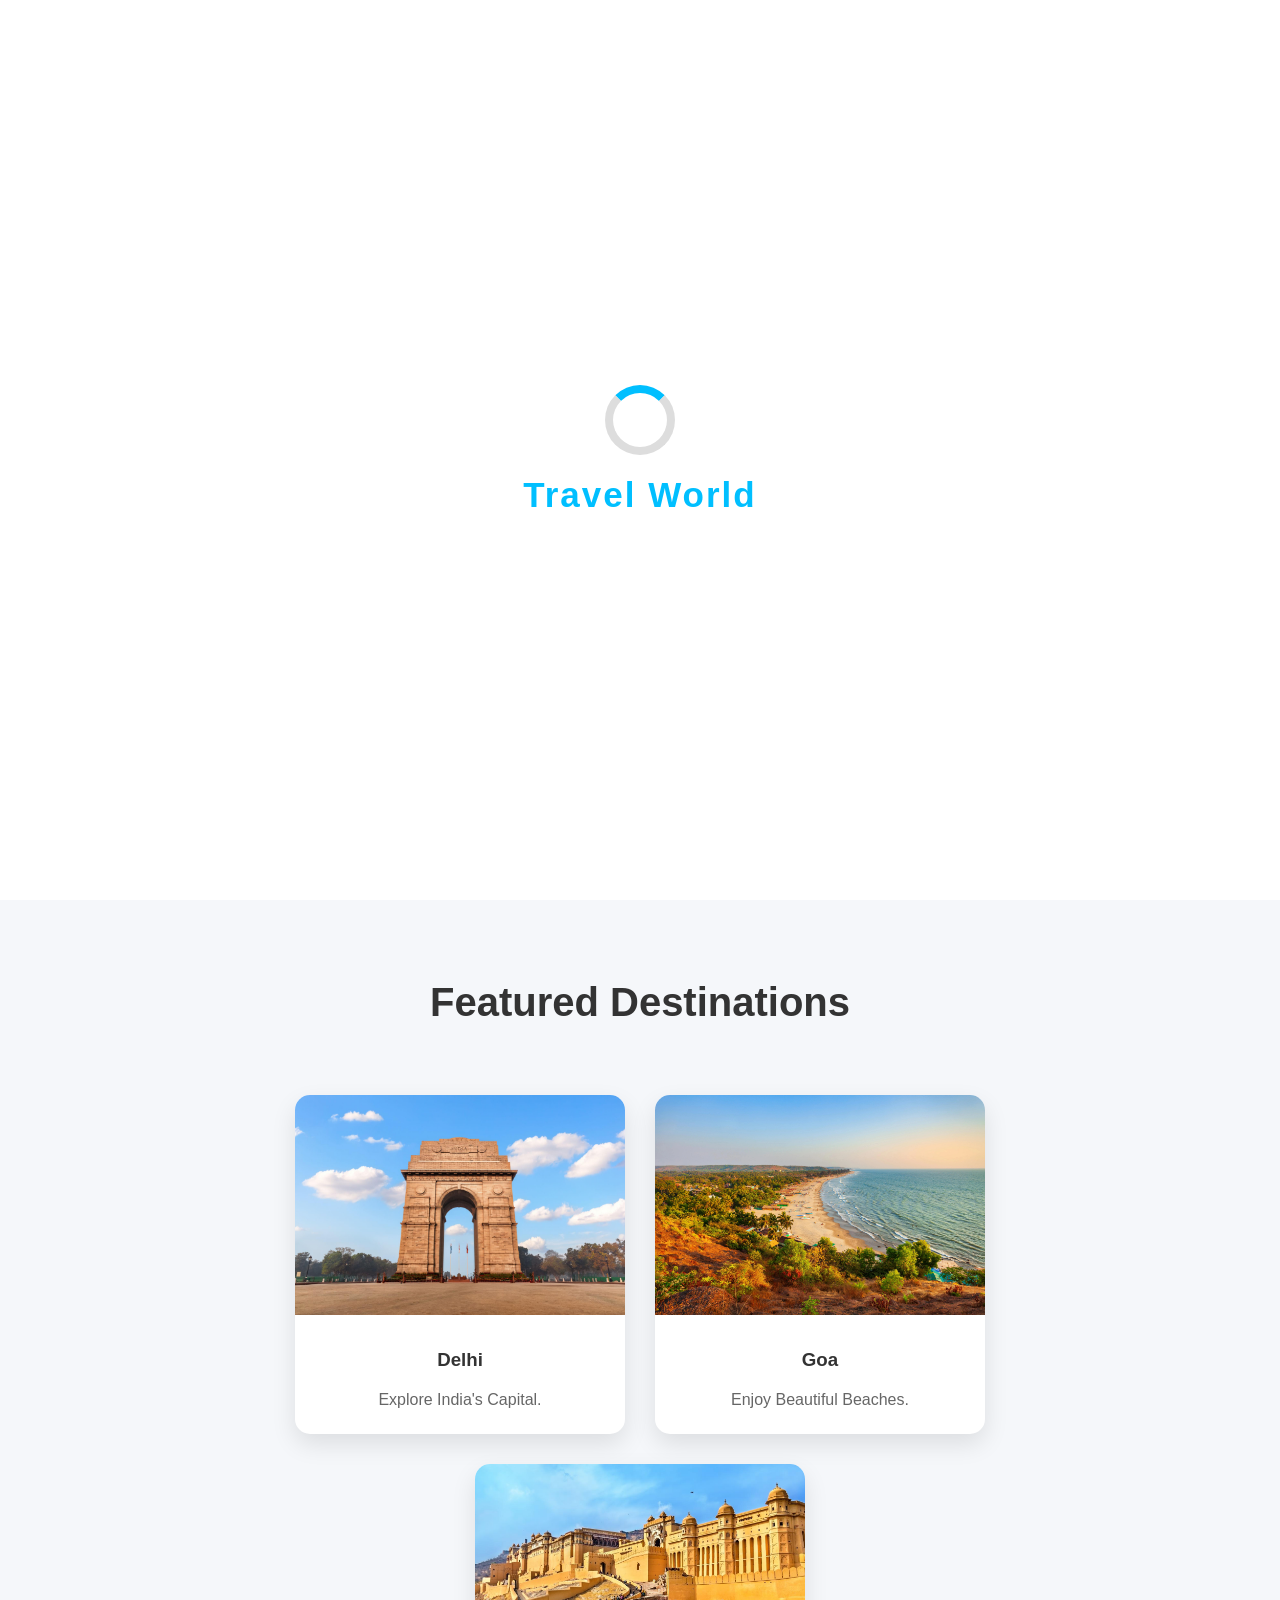
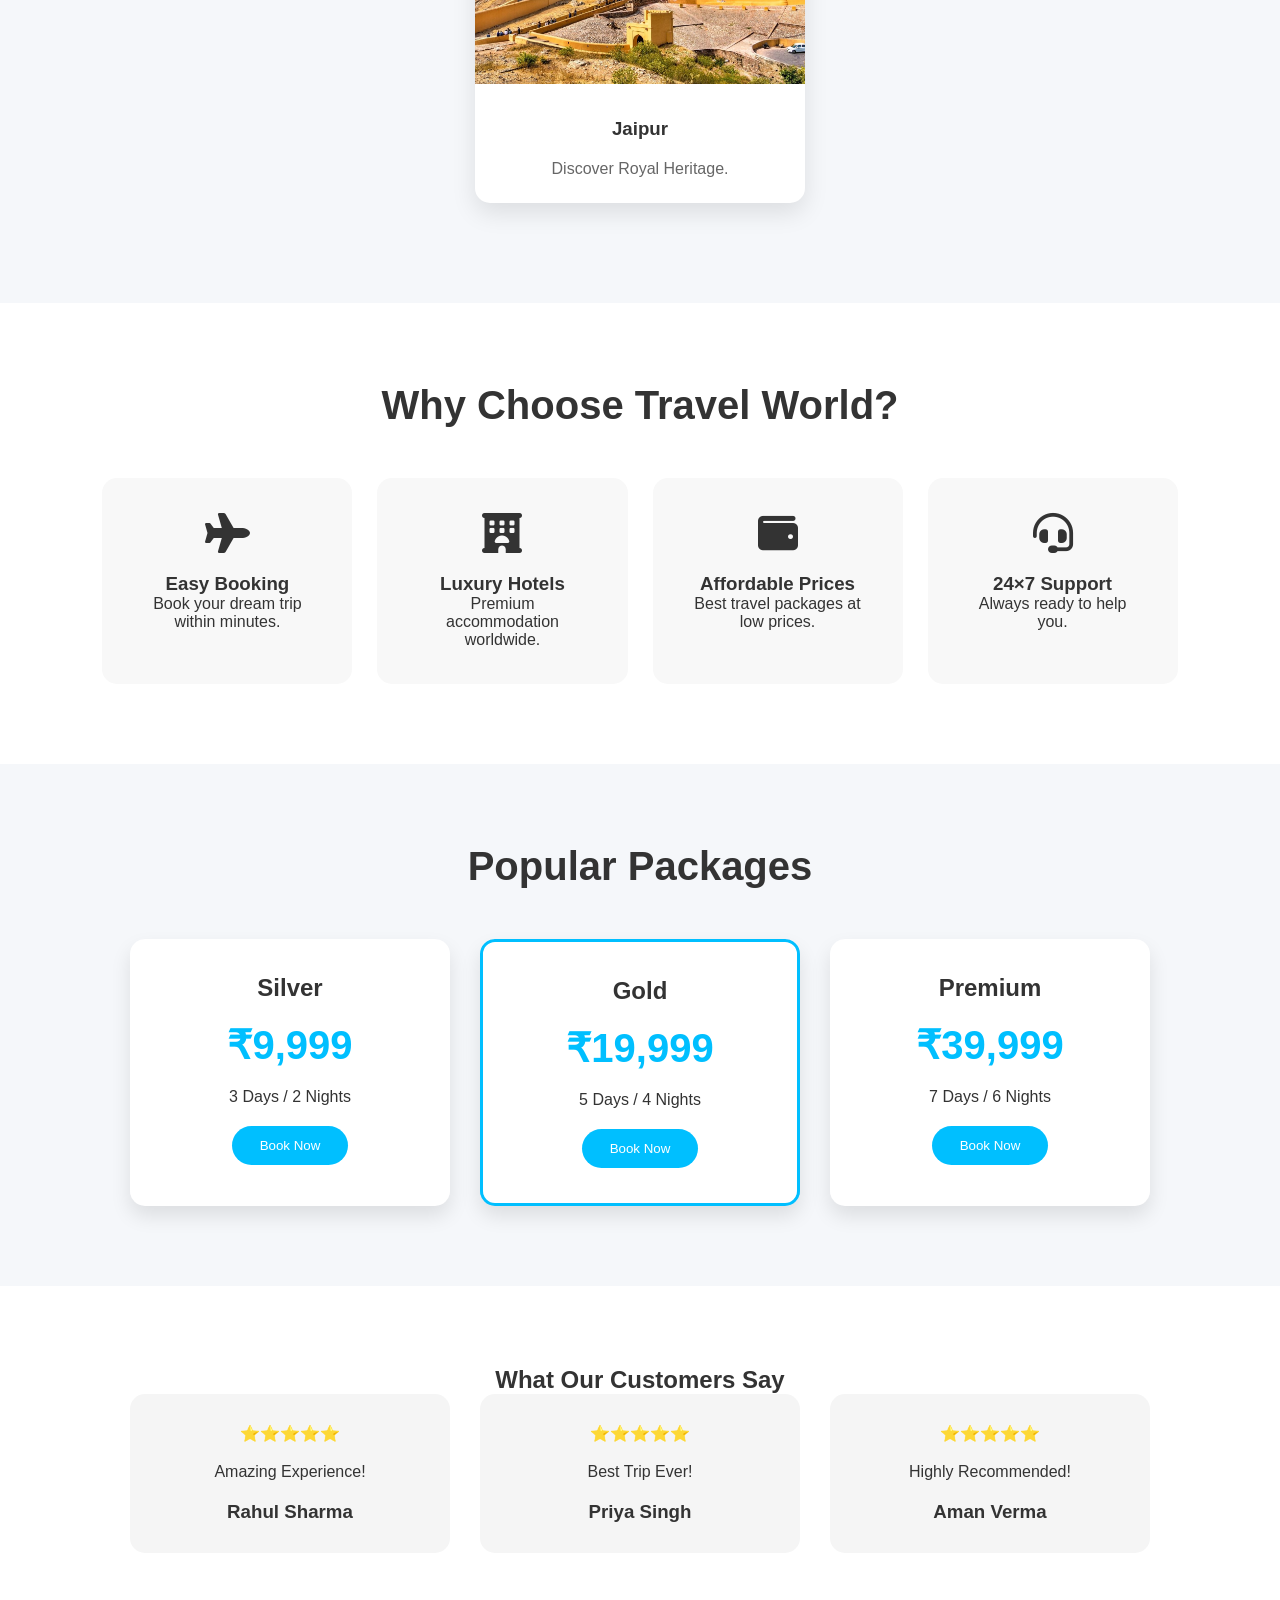
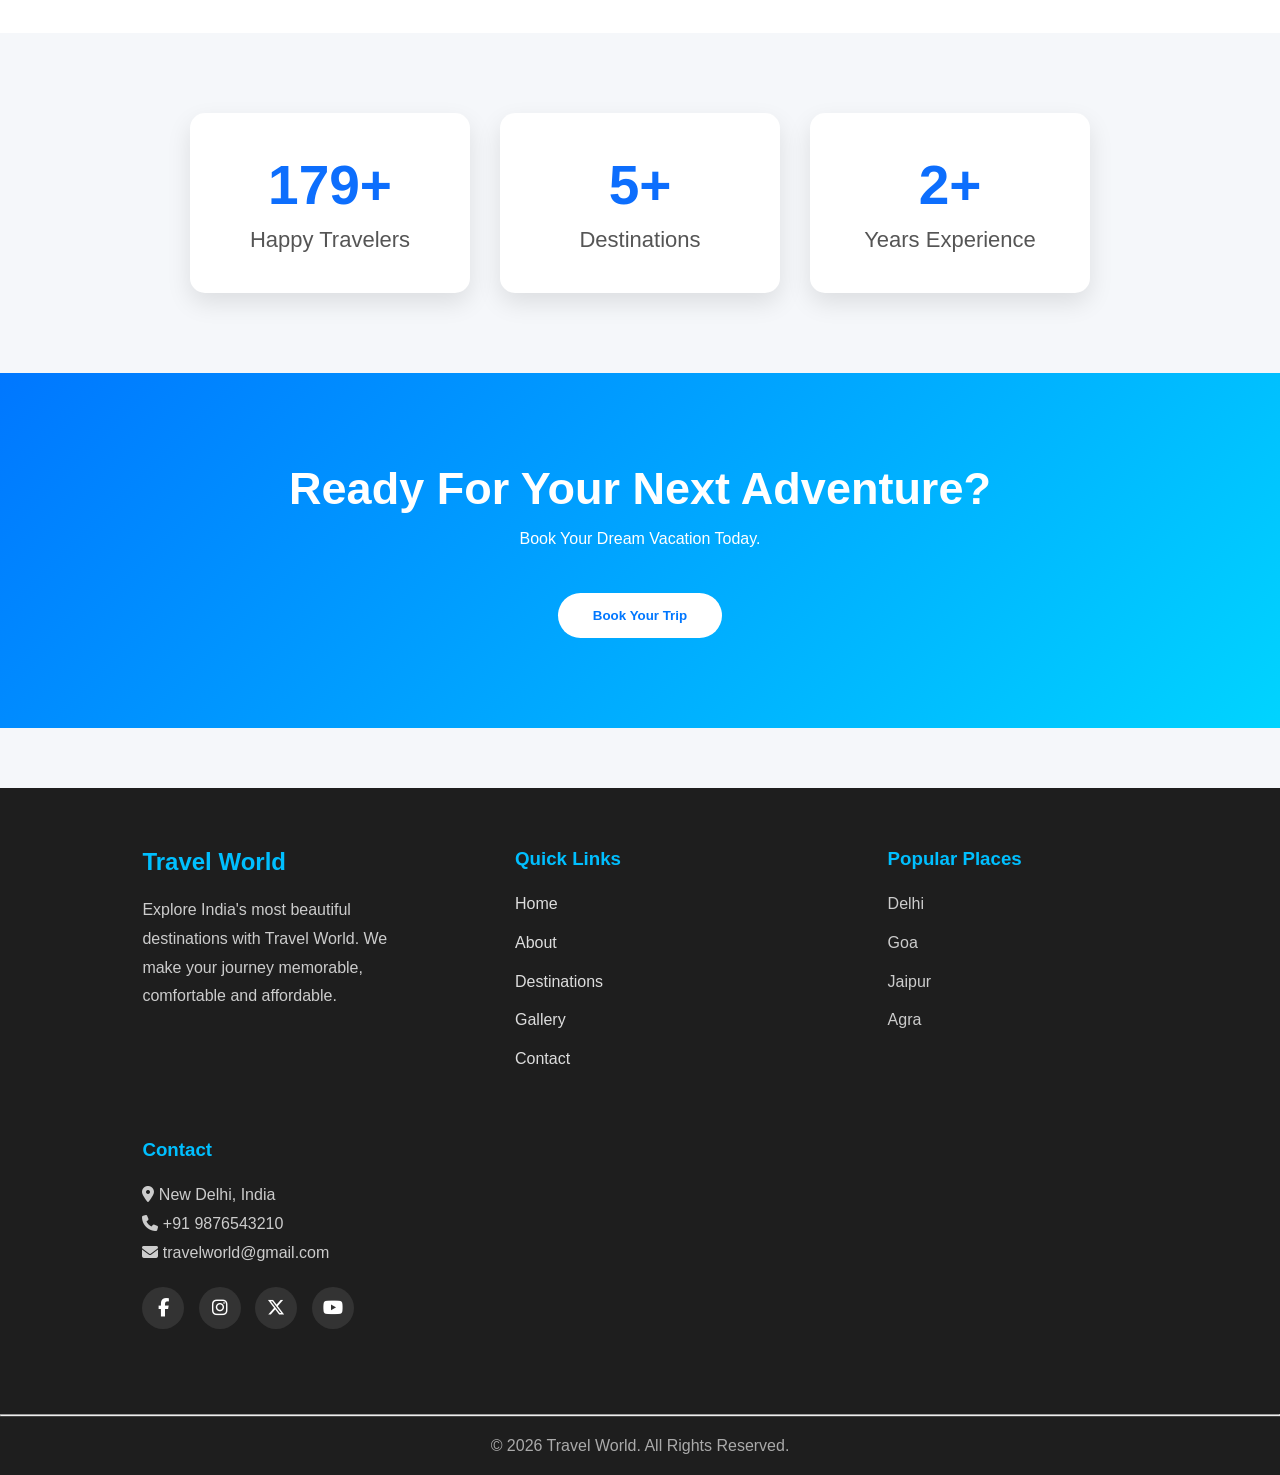
<file: index.html>
<!DOCTYPE html>
<html>
<head>
    <title>Travel World</title>

    <link rel="stylesheet"
    href="https://cdnjs.cloudflare.com/ajax/libs/font-awesome/6.5.2/css/all.min.css">
    <link rel="stylesheet" href="css/style.css">
</head>
<body>

    <!-- Loading Screen -->

<div id="loader">

    <div class="spinner"></div>

    <h2>Travel World</h2>

</div>

<nav>
    <h2>Travel World</h2>

    <ul>
        <li><a href="index.html">Home</a></li>
        <li><a href="about.html">About</a></li>
        <li><a href="destinations.html">Destinations</a></li>
        <li><a href="gallery.html">Gallery</a></li>
        <li><a href="contact.html">Contact</a></li>
    </ul>

    <button id="themeToggle">🌙</button>
    
</nav>

<header class="hero">

    <div class="overlay">

        <h1>Explore The World</h1>

        <p>
            Discover Beautiful Destinations,
            Luxury Hotels & Amazing Adventures
        </p>

        <div class="hero-buttons">

            <button onclick="showMessage()">
                Book Now
            </button>

            <a href="destinations.html">
                <button class="outline-btn">
                    Explore Places
                </button>
            </a>

        </div>

    </div>

</header>

<section class="featured">

<h1>Featured Destinations</h1>

<div class="cards">

<div class="card">

<img src="images/delhi.jpg">

<h3>Delhi</h3>

<p>Explore India's Capital.</p>

</div>

<div class="card">

<img src="images/goa.jpg">

<h3>Goa</h3>

<p>Enjoy Beautiful Beaches.</p>

</div>

<div class="card">

<img src="images/jaipur.jpg">

<h3>Jaipur</h3>

<p>Discover Royal Heritage.</p>

</div>

</div>

</section>

<section class="why">

<h1>Why Choose Travel World?</h1>

<div class="why-container">

<div class="why-box">

<i class="fa-solid fa-plane"></i>

<h3>Easy Booking</h3>

<p>Book your dream trip within minutes.</p>

</div>

<div class="why-box">

<i class="fa-solid fa-hotel"></i>

<h3>Luxury Hotels</h3>

<p>Premium accommodation worldwide.</p>

</div>

<div class="why-box">

<i class="fa-solid fa-wallet"></i>

<h3>Affordable Prices</h3>

<p>Best travel packages at low prices.</p>

</div>

<div class="why-box">

<i class="fa-solid fa-headset"></i>

<h3>24×7 Support</h3>

<p>Always ready to help you.</p>

</div>

</div>

</section>

<section class="packages">

<h1>Popular Packages</h1>

<div class="package-container">

<div class="package">

<h2>Silver</h2>

<h1>₹9,999</h1>

<p>3 Days / 2 Nights</p>

<button>Book Now</button>

</div>

<div class="package popular">

<h2>Gold</h2>

<h1>₹19,999</h1>

<p>5 Days / 4 Nights</p>

<button>Book Now</button>

</div>

<div class="package">

<h2>Premium</h2>

<h1>₹39,999</h1>

<p>7 Days / 6 Nights</p>

<button>Book Now</button>

</div>

</div>

</section>

<section class="reviews">

<h1>What Our Customers Say</h1>

<div class="review-container">

<div class="review">

⭐⭐⭐⭐⭐

<p>

Amazing Experience!

</p>

<h3>Rahul Sharma</h3>

</div>

<div class="review">

⭐⭐⭐⭐⭐

<p>

Best Trip Ever!

</p>

<h3>Priya Singh</h3>

</div>

<div class="review">

⭐⭐⭐⭐⭐

<p>

Highly Recommended!

</p>

<h3>Aman Verma</h3>

</div>

</div>

</section>

<section class="counter">

<div>

<h1>5000+</h1>

<p>Happy Travelers</p>

</div>

<div>

<h1>100+</h1>

<p>Destinations</p>

</div>

<div>

<h1>10+</h1>

<p>Years Experience</p>

</div>

</section>

<section class="cta">

<h1>Ready For Your Next Adventure?</h1>

<p>

Book Your Dream Vacation Today.

</p>

<button onclick="showMessage()">

Book Your Trip

</button>

</section>

<footer>

    <div class="footer-container">

        <div class="footer-box">

            <h2>Travel World</h2>

            <p>
                Explore India's most beautiful destinations with
                Travel World. We make your journey memorable,
                comfortable and affordable.
            </p>

        </div>

        <div class="footer-box">

            <h3>Quick Links</h3>

            <ul>
                <li><a href="index.html">Home</a></li>
                <li><a href="about.html">About</a></li>
                <li><a href="destinations.html">Destinations</a></li>
                <li><a href="gallery.html">Gallery</a></li>
                <li><a href="contact.html">Contact</a></li>
            </ul>

        </div>

        <div class="footer-box">

            <h3>Popular Places</h3>

            <ul>
                <li>Delhi</li>
                <li>Goa</li>
                <li>Jaipur</li>
                <li>Agra</li>
            </ul>

        </div>

        <div class="footer-box">

    <h3>Contact</h3>

    <p><i class="fa-solid fa-location-dot"></i> New Delhi, India</p>

    <p><i class="fa-solid fa-phone"></i> +91 9876543210</p>

    <p><i class="fa-solid fa-envelope"></i> travelworld@gmail.com</p>

    <div class="social-icons">

        <a href="https://facebook.com" target="_blank">
            <i class="fab fa-facebook-f"></i>
        </a>

        <a href="https://instagram.com" target="_blank">
            <i class="fab fa-instagram"></i>
        </a>

        <a href="https://twitter.com" target="_blank">
            <i class="fab fa-x-twitter"></i>
        </a>

        <a href="https://youtube.com" target="_blank">
            <i class="fab fa-youtube"></i>
        </a>


    </div>

</div>


    </div>

    <hr>

    <div class="footer-bottom">

        <p>
            © 2026 Travel World. All Rights Reserved.
        </p>

    </div>

</footer>

<script src="js/script.js"></script>

</body>
</html>
</file>
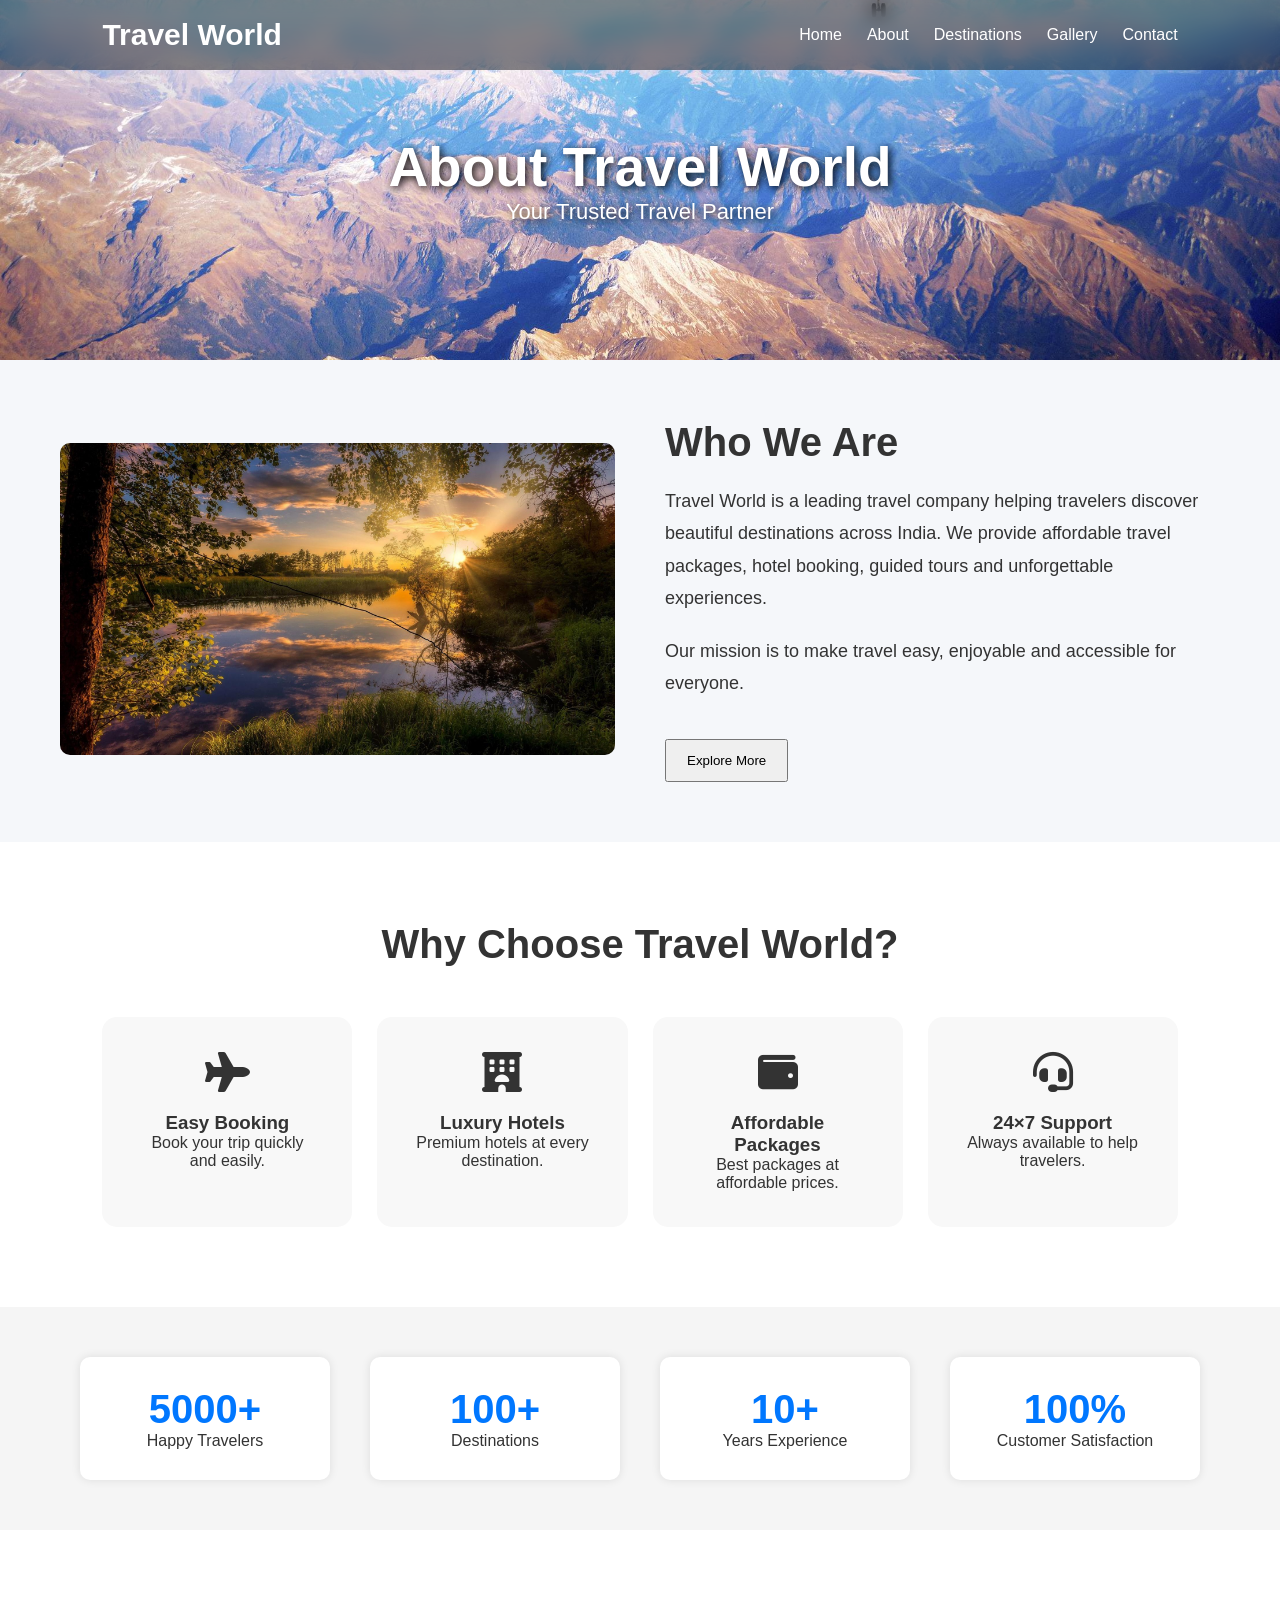
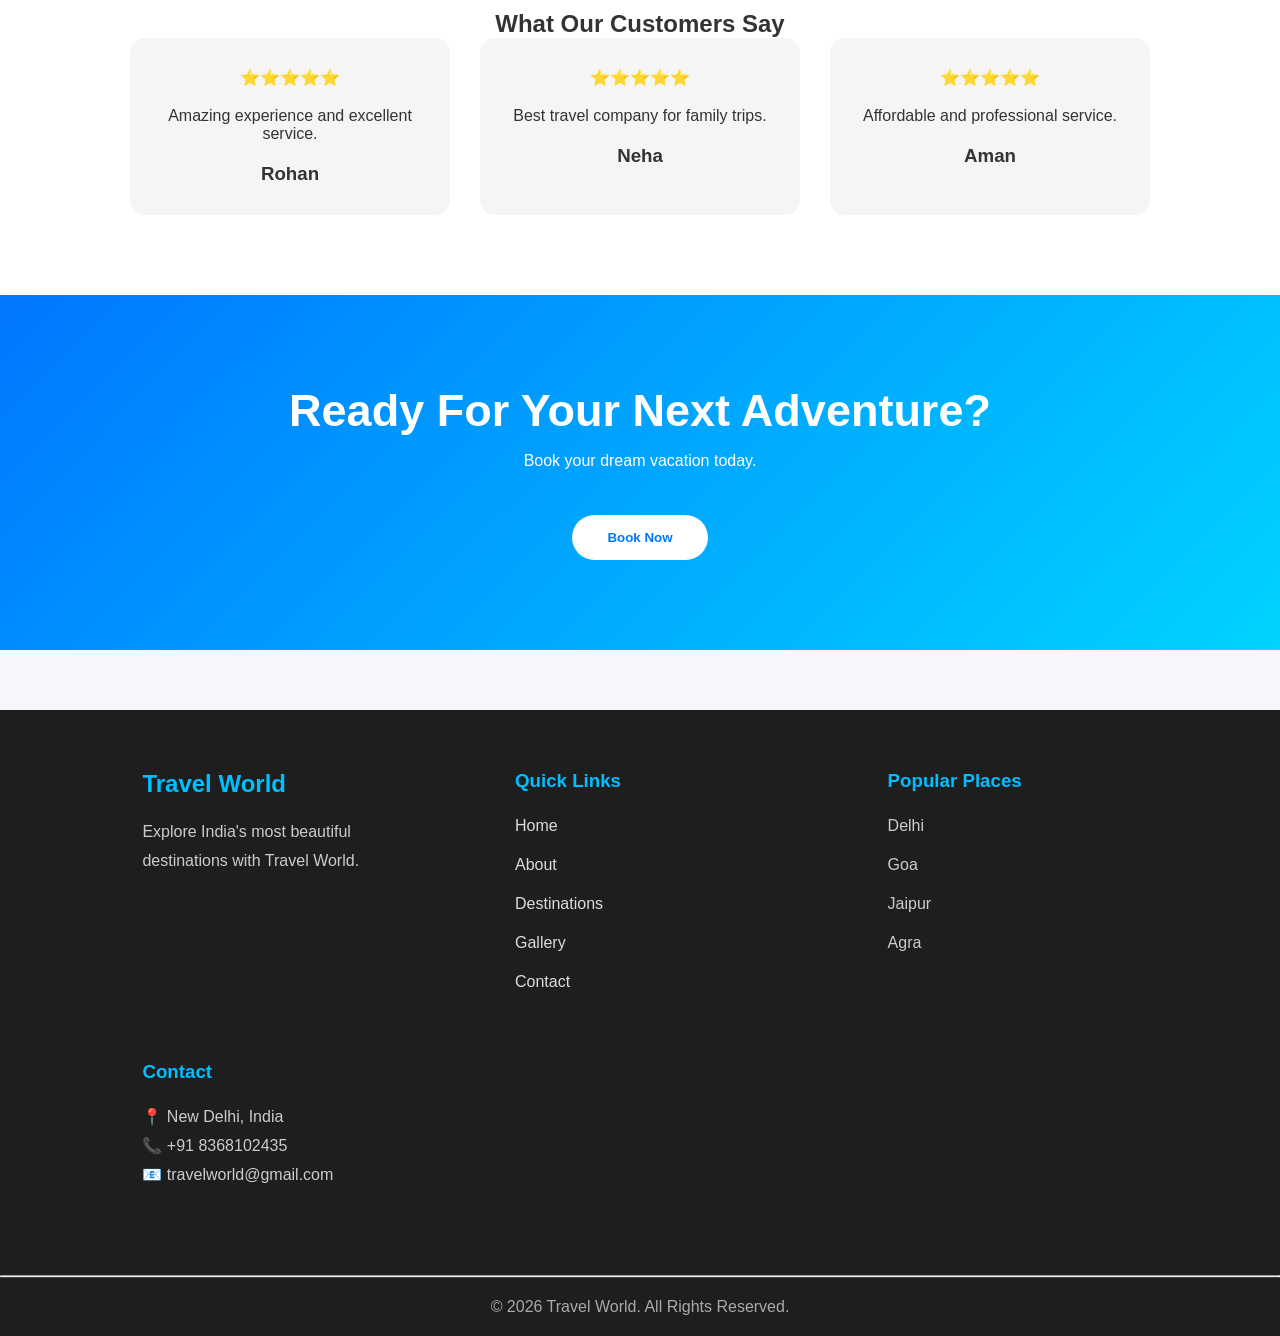
<file: about.html>
<!DOCTYPE html>
<html>
<head>
    <title>About Us | Travel World</title>

    <link rel="stylesheet" href="css/style.css">

    <link rel="stylesheet"
    href="https://cdnjs.cloudflare.com/ajax/libs/font-awesome/6.5.2/css/all.min.css">
</head>

<body>

<!-- Navbar -->

<nav>

    <h2>Travel World</h2>

    <ul>
        <li><a href="index.html">Home</a></li>
        <li><a href="about.html">About</a></li>
        <li><a href="destinations.html">Destinations</a></li>
        <li><a href="gallery.html">Gallery</a></li>
        <li><a href="contact.html">Contact</a></li>
    </ul>

</nav>

<!-- Banner -->

<section class="about-banner">

    <h1>About Travel World</h1>

    <p>Your Trusted Travel Partner</p>

</section>

<!-- About Content -->

<section class="about-content">

    <div class="about-image">

        <img src="images/gallery1.jpg" alt="Travel">

    </div>

    <div class="about-text">

        <h2>Who We Are</h2>

        <p>
            Travel World is a leading travel company helping
            travelers discover beautiful destinations across India.
            We provide affordable travel packages, hotel booking,
            guided tours and unforgettable experiences.
        </p>

        <p>
            Our mission is to make travel easy, enjoyable and
            accessible for everyone.
        </p>

        <button>Explore More</button>

    </div>

</section>

<!-- Why Choose Us -->

<section class="why">

    <h1>Why Choose Travel World?</h1>

    <div class="why-container">

        <div class="why-box">

            <i class="fa-solid fa-plane"></i>

            <h3>Easy Booking</h3>

            <p>Book your trip quickly and easily.</p>

        </div>

        <div class="why-box">

            <i class="fa-solid fa-hotel"></i>

            <h3>Luxury Hotels</h3>

            <p>Premium hotels at every destination.</p>

        </div>

        <div class="why-box">

            <i class="fa-solid fa-wallet"></i>

            <h3>Affordable Packages</h3>

            <p>Best packages at affordable prices.</p>

        </div>

        <div class="why-box">

            <i class="fa-solid fa-headset"></i>

            <h3>24×7 Support</h3>

            <p>Always available to help travelers.</p>

        </div>

    </div>

</section>

<!-- Statistics -->

<section class="stats">

    <div class="stat-box">

        <h2>5000+</h2>

        <p>Happy Travelers</p>

    </div>

    <div class="stat-box">

        <h2>100+</h2>

        <p>Destinations</p>

    </div>

    <div class="stat-box">

        <h2>10+</h2>

        <p>Years Experience</p>

    </div>

    <div class="stat-box">

        <h2>100%</h2>

        <p>Customer Satisfaction</p>

    </div>

</section>

<!-- Customer Reviews -->

<section class="reviews">

    <h1>What Our Customers Say</h1>

    <div class="review-container">

        <div class="review">

            ⭐⭐⭐⭐⭐

            <p>
                Amazing experience and excellent service.
            </p>

            <h3>Rohan</h3>

        </div>

        <div class="review">

            ⭐⭐⭐⭐⭐

            <p>
                Best travel company for family trips.
            </p>

            <h3>Neha</h3>

        </div>

        <div class="review">

            ⭐⭐⭐⭐⭐

            <p>
                Affordable and professional service.
            </p>

            <h3>Aman</h3>

        </div>

    </div>

</section>

<!-- CTA -->

<section class="cta">

    <h1>Ready For Your Next Adventure?</h1>

    <p>
        Book your dream vacation today.
    </p>

    <a href="contact.html">

        <button>
            Book Now
        </button>

    </a>

</section>

<!-- Footer -->

<footer>

    <div class="footer-container">

        <div class="footer-box">

            <h2>Travel World</h2>

            <p>
                Explore India's most beautiful destinations with
                Travel World.
            </p>

        </div>

        <div class="footer-box">

            <h3>Quick Links</h3>

            <ul>

                <li><a href="index.html">Home</a></li>

                <li><a href="about.html">About</a></li>

                <li><a href="destinations.html">Destinations</a></li>

                <li><a href="gallery.html">Gallery</a></li>

                <li><a href="contact.html">Contact</a></li>

            </ul>

        </div>

        <div class="footer-box">

            <h3>Popular Places</h3>

            <ul>

                <li>Delhi</li>

                <li>Goa</li>

                <li>Jaipur</li>

                <li>Agra</li>

            </ul>

        </div>

        <div class="footer-box">

            <h3>Contact</h3>

            <p>📍 New Delhi, India</p>

            <p>📞 +91 8368102435</p>

            <p>📧 travelworld@gmail.com</p>

        </div>

    </div>

    <hr>

    <div class="footer-bottom">

        <p>
            © 2026 Travel World. All Rights Reserved.
        </p>

    </div>

</footer>

</body>
</html>
</file>
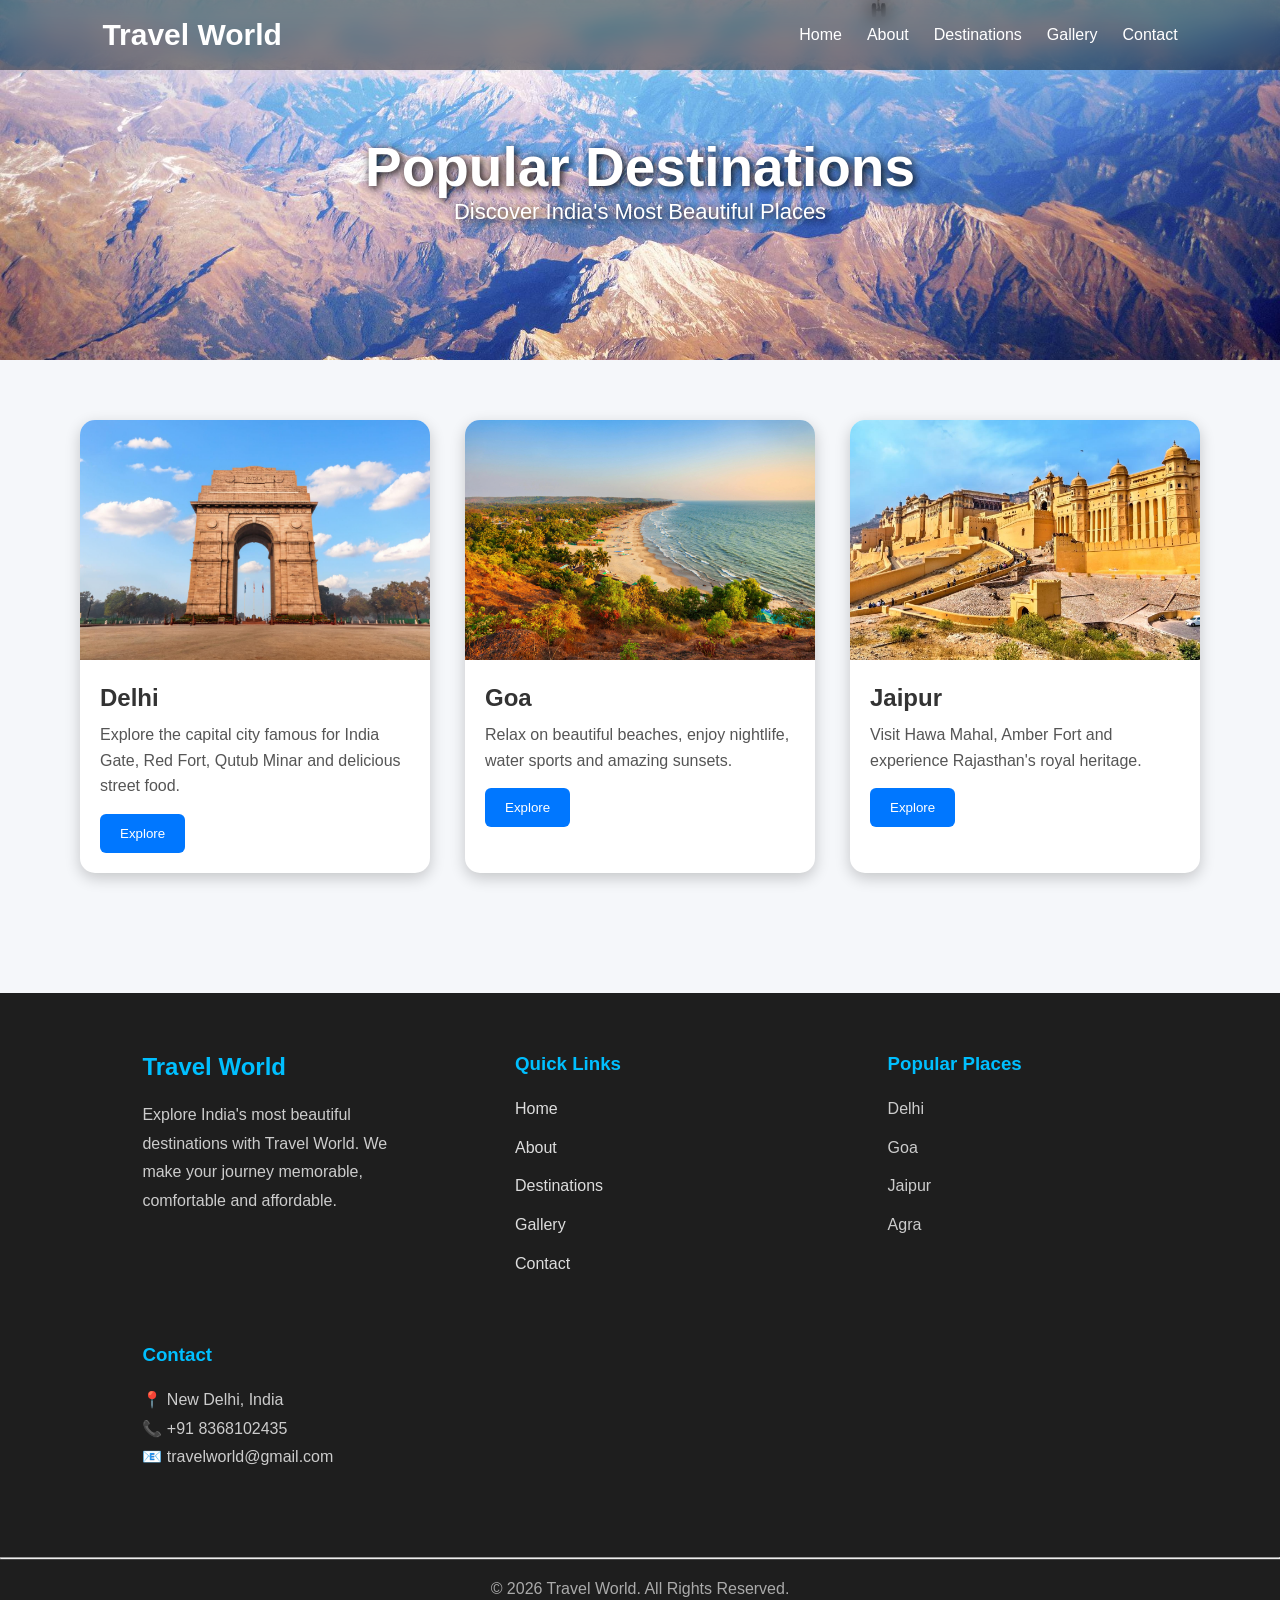
<file: destinations.html>
<!DOCTYPE html>
<html>
<head>
    <title>Destinations</title>
    <link rel="stylesheet" href="css/style.css">
</head>
<body>

<nav>
    <h2>Travel World</h2>

    <ul>
        <li><a href="index.html">Home</a></li>
        <li><a href="about.html">About</a></li>
        <li><a href="destinations.html">Destinations</a></li>
        <li><a href="gallery.html">Gallery</a></li>
        <li><a href="contact.html">Contact</a></li>
    </ul>
</nav>

<section class="destination-banner">
    <h1>Popular Destinations</h1>
    <p>Discover India's Most Beautiful Places</p>
</section>

<section class="destination-section">

    <div class="destination-card">

        <img src="images/delhi.jpg" alt="Delhi">

        <div class="destination-content">

            <h2>Delhi</h2>

            <p>
                Explore the capital city famous for India Gate,
                Red Fort, Qutub Minar and delicious street food.
            </p>

            <button>Explore</button>

        </div>

    </div>

    <div class="destination-card">

        <img src="images/goa.jpg" alt="Goa">

        <div class="destination-content">

            <h2>Goa</h2>

            <p>
                Relax on beautiful beaches, enjoy nightlife,
                water sports and amazing sunsets.
            </p>

            <button>Explore</button>

        </div>

    </div>

    <div class="destination-card">

        <img src="images/jaipur.jpg" alt="Jaipur">

        <div class="destination-content">

            <h2>Jaipur</h2>

            <p>
                Visit Hawa Mahal, Amber Fort and experience
                Rajasthan's royal heritage.
            </p>

            <button>Explore</button>

        </div>

    </div>

</section>

<footer>

    <div class="footer-container">

        <div class="footer-box">

            <h2>Travel World</h2>

            <p>
                Explore India's most beautiful destinations with
                Travel World. We make your journey memorable,
                comfortable and affordable.
            </p>

        </div>

        <div class="footer-box">

            <h3>Quick Links</h3>

            <ul>
                <li><a href="index.html">Home</a></li>
                <li><a href="about.html">About</a></li>
                <li><a href="destinations.html">Destinations</a></li>
                <li><a href="gallery.html">Gallery</a></li>
                <li><a href="contact.html">Contact</a></li>
            </ul>

        </div>

        <div class="footer-box">

            <h3>Popular Places</h3>

            <ul>
                <li>Delhi</li>
                <li>Goa</li>
                <li>Jaipur</li>
                <li>Agra</li>
            </ul>

        </div>

        <div class="footer-box">

            <h3>Contact</h3>

            <p>📍 New Delhi, India</p>

            <p>📞 +91 8368102435</p>

            <p>📧 travelworld@gmail.com</p>

        </div>

    </div>

    <hr>

    <div class="footer-bottom">

        <p>
            © 2026 Travel World. All Rights Reserved.
        </p>

    </div>

</footer>

</body>
</html>
</file>
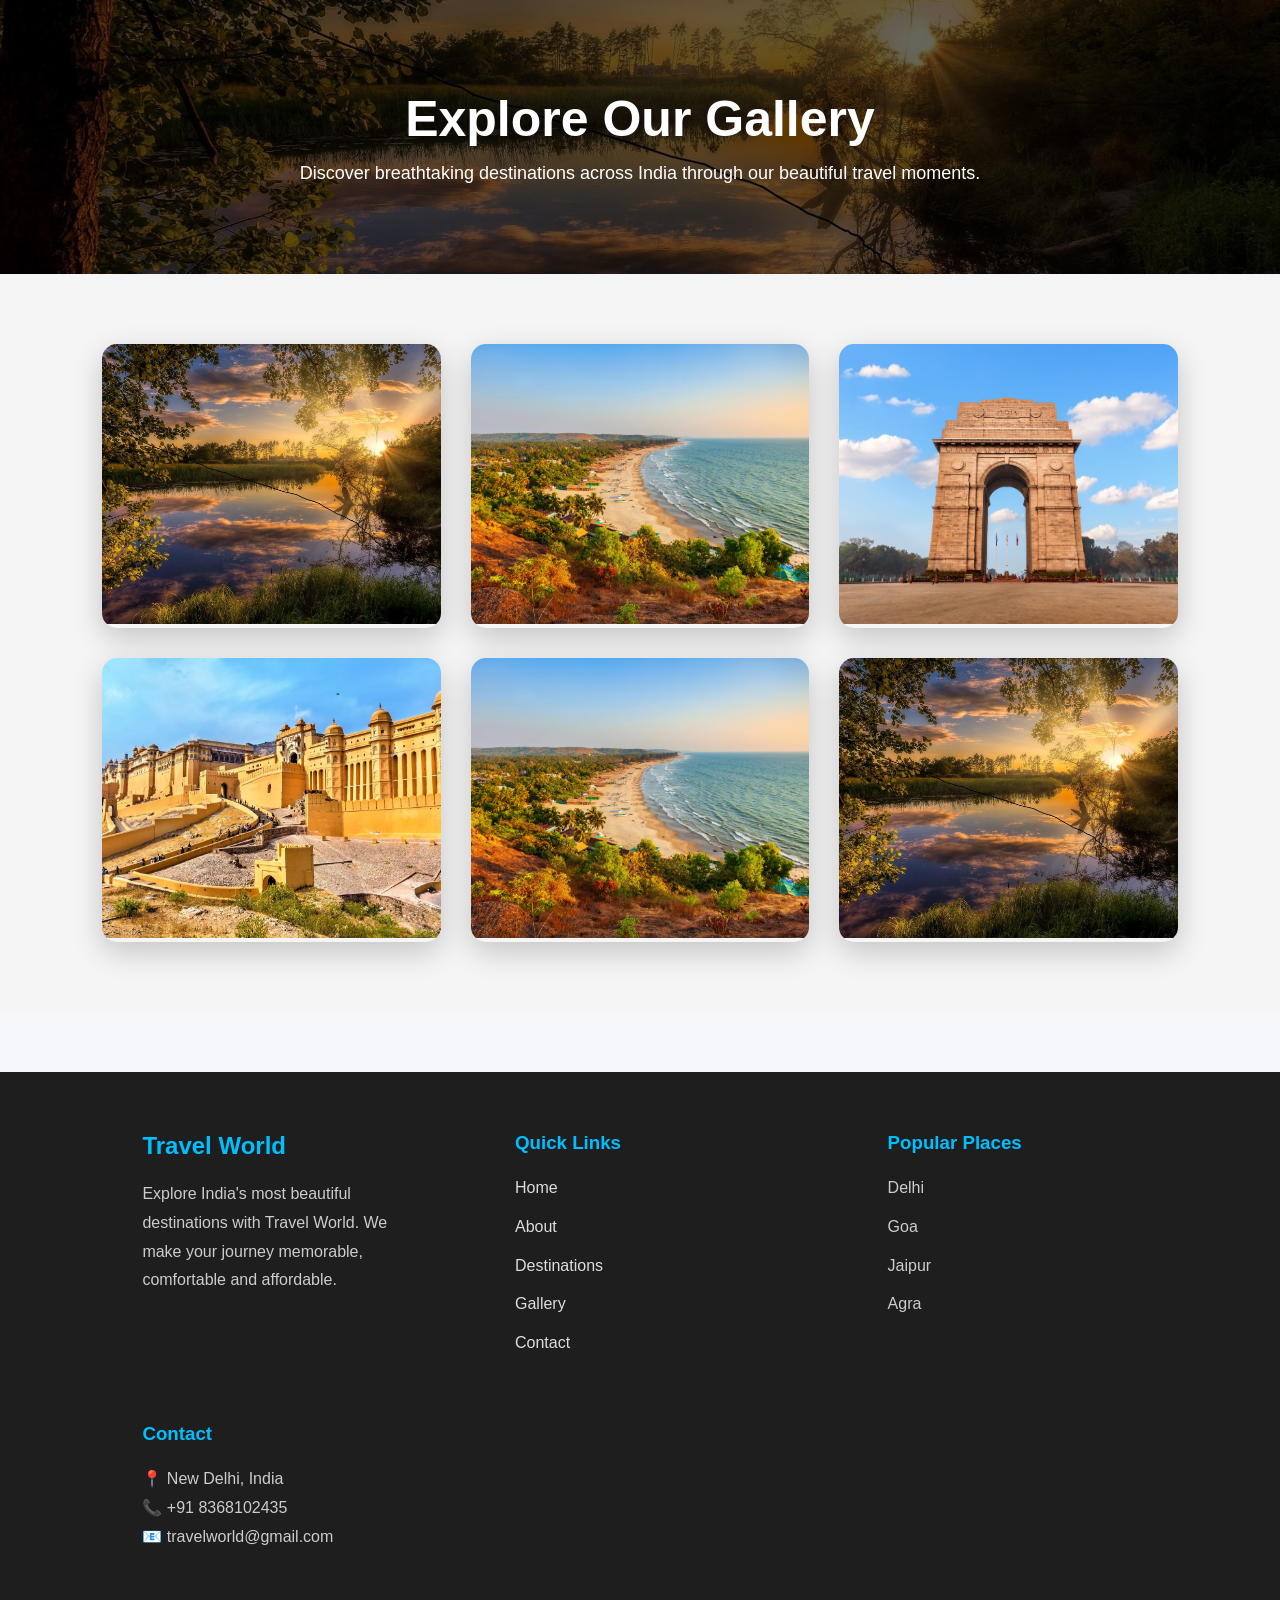
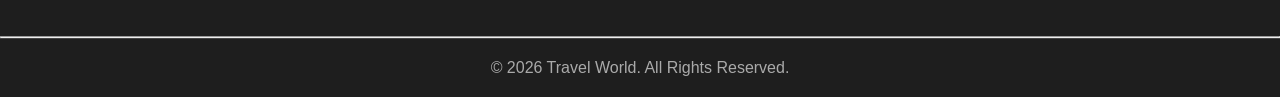
<file: gallery.html>
<!DOCTYPE html>
<html lang="en">
<head>
    <meta charset="UTF-8">
    <meta name="viewport" content="width=device-width, initial-scale=1.0">
    <title>Travel Gallery | Travel World</title>

    <link rel="stylesheet" href="css/style.css">

    <link rel="stylesheet"
    href="https://cdnjs.cloudflare.com/ajax/libs/font-awesome/6.5.2/css/all.min.css">
</head>

<body>

<!-- Gallery Banner -->

<section class="gallery-banner">

    <h1>Explore Our Gallery</h1>

    <p>
        Discover breathtaking destinations across India through our beautiful travel moments.
    </p>

</section>

<!-- Gallery Section -->

<section class="gallery-section">

    <div class="gallery-container">

        <div class="gallery-box">
            <img src="images/gallery1.jpg" alt="">
            <div class="gallery-overlay">
                <h3>Beautiful Mountains</h3>
                <p>Nature Photography</p>
            </div>
        </div>

        <div class="gallery-box">
            <img src="images/goa.jpg" alt="">
            <div class="gallery-overlay">
                <h3>Goa Beach</h3>
                <p>Summer Vacation</p>
            </div>
        </div>

        <div class="gallery-box">
            <img src="images/delhi.jpg" alt="">
            <div class="gallery-overlay">
                <h3>Delhi City</h3>
                <p>Historical Places</p>
            </div>
        </div>

        <div class="gallery-box">
            <img src="images/jaipur.jpg" alt="">
            <div class="gallery-overlay">
                <h3>Jaipur Palace</h3>
                <p>Royal Heritage</p>
            </div>
        </div>

        <div class="gallery-box">
            <img src="images/goa.jpg" alt="">
            <div class="gallery-overlay">
                <h3>Sunset View</h3>
                <p>Travel Memories</p>
            </div>
        </div>

        <div class="gallery-box">
            <img src="images/gallery1.jpg" alt="">
            <div class="gallery-overlay">
                <h3>Adventure Trip</h3>
                <p>Explore India</p>
            </div>
        </div>

    </div>

</section>

<!-- Footer -->

<footer>

    <div class="footer-container">

        <div class="footer-box">

            <h2>Travel World</h2>

            <p>
                Explore India's most beautiful destinations with
                Travel World. We make your journey memorable,
                comfortable and affordable.
            </p>

        </div>

        <div class="footer-box">

            <h3>Quick Links</h3>

            <ul>
                <li><a href="index.html">Home</a></li>
                <li><a href="about.html">About</a></li>
                <li><a href="destinations.html">Destinations</a></li>
                <li><a href="gallery.html">Gallery</a></li>
                <li><a href="contact.html">Contact</a></li>
            </ul>

        </div>

        <div class="footer-box">

            <h3>Popular Places</h3>

            <ul>
                <li>Delhi</li>
                <li>Goa</li>
                <li>Jaipur</li>
                <li>Agra</li>
            </ul>

        </div>

        <div class="footer-box">

            <h3>Contact</h3>

            <p>📍 New Delhi, India</p>

            <p>📞 +91 8368102435</p>

            <p>📧 travelworld@gmail.com</p>

        </div>

    </div>

    <hr>

    <div class="footer-bottom">
        <p>© 2026 Travel World. All Rights Reserved.</p>
    </div>

</footer>

</body>
</html>
</file>
<file: css/style.css>
*{
margin:0;
padding:0;
box-sizing:border-box;
font-family:Arial;
}

nav{
background:#222;
padding:20px;
display:flex;
justify-content:space-between;
align-items:center;
}

nav h2{
color:white;
}

nav ul{
display:flex;
list-style:none;
}

nav ul li{
margin-left:20px;
}

nav ul li a{
color:white;
text-decoration:none;
}

.hero{
height:92vh;
background-image:url("../images/hero.jpg");
background-size:100% auto;
background-position:center;
background-repeat: no-repeat;
display:flex;
flex-direction:column;
justify-content:center;
align-items:center;
color:white;
text-shadow:2px 2px 5px black;
}

.hero h1{
font-size:60px;
}

.hero p{
font-size:25px;
margin-top:10px;
}

button{
padding:12px 20px;
margin-top:20px;
cursor:pointer;
}

.title{
text-align:center;
padding:30px;
}

.cards{
display:flex;
justify-content:center;
gap:30px;
padding:20px;
}

.card{
width:300px;
box-shadow:0 0 10px gray;
}

.card img{
width:100%;
height:200px;
object-fit:cover;
}

.card h3{
padding:10px;
text-align:center;
}

.gallery{
display:grid;
grid-template-columns:repeat(2,1fr);
gap:20px;
padding:20px;
}

.gallery img{
width:100%;
height:300px;
object-fit:cover;
}

form{
width:400px;
margin:auto;
padding:20px;
}

input,
textarea{
width:100%;
padding:10px;
margin:10px 0;
}

.about-banner{
    height:40vh;
    background-image:url("../images/hero.jpg");
    background-size:cover;
    background-position:center;
    display:flex;
    flex-direction:column;
    justify-content:center;
    align-items:center;
    color:white;
    text-shadow:2px 2px 8px black;
}

.about-banner h1{
    font-size:55px;
}

.about-banner p{
    font-size:22px;
}

.about-content{
    display:flex;
    align-items:center;
    gap:50px;
    padding:60px;
}

.about-image{
    flex:1;
}

.about-image img{
    width:100%;
    border-radius:10px;
}

.about-text{
    flex:1;
}

.about-text h2{
    margin-bottom:20px;
    font-size:40px;
}

.about-text p{
    font-size:18px;
    line-height:1.8;
    margin-bottom:20px;
}

.stats{
    display:flex;
    justify-content:center;
    gap:40px;
    padding:50px;
    background:#f5f5f5;
}

.stat-box{
    text-align:center;
    padding:30px;
    width:250px;
    background:white;
    box-shadow:0 0 10px rgba(0,0,0,0.1);
    border-radius:10px;
}

.stat-box h2{
    color:#0077ff;
    font-size:40px;
}

.contact-banner{
    height:40vh;
    background-image:url("../images/hero.jpg");
    background-size:cover;
    background-position:center;
    display:flex;
    flex-direction:column;
    justify-content:center;
    align-items:center;
    color:white;
    text-shadow:2px 2px 8px black;
}

.contact-banner h1{
    font-size:55px;
}

.contact-banner p{
    font-size:22px;
}

.contact-container{
    display:flex;
    gap:50px;
    padding:60px;
    max-width:1200px;
    margin:auto;
}

.contact-info{
    flex:1;
}

.contact-info h2{
    margin-bottom:20px;
    font-size:35px;
}

.contact-info p{
    margin-bottom:15px;
    font-size:18px;
    line-height:1.8;
}

.contact-form{
    flex:1;
}

.contact-form form{
    width:100%;
}

.contact-form input,
.contact-form textarea{
    width:100%;
    padding:15px;
    margin-bottom:15px;
    border:1px solid #ddd;
    border-radius:8px;
    font-size:16px;
}

.contact-form button{
    background:#0077ff;
    color:white;
    border:none;
    padding:15px 30px;
    border-radius:8px;
    cursor:pointer;
    transition:0.3s;
}

.contact-form button:hover{
    background:#0056cc;
}

.destination-banner{
    height:40vh;
    background-image:url("../images/hero.jpg");
    background-size:cover;
    background-position:center;
    display:flex;
    flex-direction:column;
    justify-content:center;
    align-items:center;
    color:white;
    text-shadow:2px 2px 8px black;
}

.destination-banner h1{
    font-size:55px;
}

.destination-banner p{
    font-size:22px;
}

.destination-section{
    display:flex;
    justify-content:center;
    gap:35px;
    flex-wrap:wrap;
    padding:60px;
}

.destination-card{
    width:350px;
    background:white;
    border-radius:15px;
    overflow:hidden;
    box-shadow:0 5px 15px rgba(0,0,0,0.2);
    transition:0.4s;
}

.destination-card img{
    width:100%;
    height:240px;
    object-fit:cover;
}

.destination-content{
    padding:20px;
}

.destination-content h2{
    margin-bottom:10px;
}

.destination-content p{
    color:#555;
    line-height:1.6;
}

.destination-content button{
    margin-top:15px;
    background:#0077ff;
    color:white;
    border:none;
    padding:12px 20px;
    border-radius:6px;
    cursor:pointer;
    transition:0.3s;
}

.destination-content button:hover{
    background:#0056cc;
}

.destination-card:hover{
    transform:translateY(-12px);
    box-shadow:0 15px 35px rgba(0,0,0,0.3);
}

/* =======================
        FOOTER
======================= */

footer{

    background:#1f1f1f;
    color:white;
    margin-top:60px;

}

.footer-container{

    display:flex;
    justify-content:space-between;
    flex-wrap:wrap;

    max-width:1200px;

    margin:auto;

    padding:50px 20px;

}

.footer-box{

    width:250px;
    margin-bottom:25px;

}

.footer-box h2,
.footer-box h3{

    margin-bottom:20px;
    color:#00bfff;

}

.footer-box p{

    line-height:1.8;
    color:#ddd;

}

.footer-box ul{

    list-style:none;
    padding:0;

}

.footer-box ul li{

    margin-bottom:10px;

}

.footer-box ul li a{

    color:#ddd;
    text-decoration:none;
    transition:.3s;

}

.footer-box ul li a:hover{

    color:#00bfff;
    padding-left:8px;

}

.footer-bottom{

    text-align:center;

    padding:20px;

    color:#ccc;

}

/* =======================
       GOOGLE MAP
======================= */

.map-section{

    width:90%;

    max-width:1200px;

    margin:60px auto;

    text-align:center;

}

.map-section h2{

    margin-bottom:25px;

    font-size:35px;

    color:#333;

}

.map-section iframe{

    width:100%;

    height:450px;

    border-radius:15px;

    box-shadow:0 10px 25px rgba(0,0,0,0.2);

}

/*==========================
    Social Icons
==========================*/

.social-icons{
    margin-top:20px;
}

.social-icons a{
    display:inline-flex;
    justify-content:center;
    align-items:center;

    width:45px;
    height:45px;

    background:#444;
    color:white;

    border-radius:50%;

    text-decoration:none;

    margin-right:10px;

    transition:.4s;
}

.social-icons a:hover{
    background:#00bfff;
    transform:translateY(-5px);
    box-shadow:0 8px 20px rgba(0,191,255,.4);
}

.social-icons i{
    font-size:18px;
}


/* ==========================
   Google Font
========================== */
@import url('https://fonts.googleapis.com/css2?family=Poppins:wght@300;400;500;600;700;800&display=swap');

/* ==========================
   Reset
========================== */

*{
    margin:0;
    padding:0;
    box-sizing:border-box;
    font-family:'Poppins',sans-serif;
}

html{
    scroll-behavior:smooth;
}

body{
    background:#f5f7fa;
    color:#333;
}

/* ==========================
   Navbar
========================== */

nav{
    position:fixed;
    width:100%;
    top:0;
    left:0;
    padding:18px 8%;
    display:flex;
    justify-content:space-between;
    align-items:center;
    background:rgba(0,0,0,.45);
    backdrop-filter:blur(10px);
    z-index:1000;
}

nav h2{
    color:#fff;
    font-size:30px;
    font-weight:700;
}

nav ul{
    display:flex;
    list-style:none;
}

nav ul li{
    margin-left:25px;
}

nav ul li a{
    color:#fff;
    text-decoration:none;
    font-weight:500;
    transition:.3s;
}

nav ul li a:hover{
    color:#00d4ff;
}

/* ==========================
   Hero Section
========================== */

.hero{
    height:100vh;
    background:url("../images/hero.jpg") center/cover no-repeat;
    display:flex;
    justify-content:center;
    align-items:center;
    position:relative;
}

.hero::before{
    content:"";
    position:absolute;
    inset:0;
    background:rgba(0,0,0,.45);
}

.overlay{
    position:relative;
    z-index:2;
    text-align:center;
    color:#fff;
}

.overlay h1{
    font-size:65px;
    margin-bottom:20px;
}

.overlay p{
    font-size:22px;
    margin-bottom:30px;
}

.hero-buttons button{
    padding:14px 30px;
    border:none;
    border-radius:50px;
    cursor:pointer;
    font-size:16px;
    margin:10px;
    transition:.4s;
}

.hero-buttons button:first-child{
    background:#00bfff;
    color:#fff;
}

.hero-buttons button:first-child:hover{
    background:#0095cc;
    transform:translateY(-5px);
}

.outline-btn{
    background:transparent;
    color:#fff;
    border:2px solid #fff !important;
}

.outline-btn:hover{
    background:#fff;
    color:#000;
}

/* ==========================
   Featured Section
========================== */

.featured{
    padding:80px 8%;
    text-align:center;
}

.featured h1{
    font-size:40px;
    margin-bottom:50px;
}

.cards{
    display:flex;
    justify-content:center;
    gap:30px;
    flex-wrap:wrap;
}

.card{
    width:330px;
    background:#fff;
    border-radius:15px;
    overflow:hidden;
    box-shadow:0 10px 25px rgba(0,0,0,.1);
    transition:.4s;
}

.card:hover{
    transform:translateY(-12px);
}

.card img{
    width:100%;
    height:220px;
    object-fit:cover;
}

.card h3{
    margin:20px 0 10px;
}

.card p{
    padding:0 20px 25px;
    color:#666;
}

/* ==========================
   Why Choose Us
========================== */

.why{
    background:#fff;
    padding:80px 8%;
    text-align:center;
}

.why h1{
    font-size:40px;
    margin-bottom:50px;
}

.why-container{
    display:grid;
    grid-template-columns:repeat(auto-fit,minmax(230px,1fr));
    gap:25px;
}

.why-box{
    background:#f8f8f8;
    padding:35px;
    border-radius:15px;
    transition:.4s;
}

.why-box:hover{
    background:#00bfff;
    color:#fff;
    transform:translateY(-8px);
}

.why-box i{
    font-size:40px;
    margin-bottom:20px;
}

/* ==========================
   Packages
========================== */

.packages{
    padding:80px 8%;
    text-align:center;
}

.packages h1{
    font-size:40px;
    margin-bottom:50px;
}

.package-container{
    display:flex;
    justify-content:center;
    gap:30px;
    flex-wrap:wrap;
}

.package{
    background:#fff;
    width:320px;
    border-radius:15px;
    padding:35px;
    box-shadow:0 10px 20px rgba(0,0,0,.1);
    transition:.4s;
}

.package:hover{
    transform:scale(1.05);
}

.popular{
    border:3px solid #00bfff;
}

.package h1{
    color:#00bfff;
    margin:20px 0;
}

.package button{
    margin-top:20px;
    padding:12px 28px;
    background:#00bfff;
    border:none;
    color:#fff;
    border-radius:30px;
    cursor:pointer;
}

/* ==========================
   Reviews
========================== */

.reviews{
    background:#fff;
    padding:80px 8%;
    text-align:center;
}

.review-container{
    display:flex;
    gap:30px;
    justify-content:center;
    flex-wrap:wrap;
}

.review{
    width:320px;
    background:#f5f5f5;
    padding:30px;
    border-radius:15px;
    transition:.4s;
}

.review:hover{
    transform:translateY(-10px);
}

.review p{
    margin:20px 0;
}

/* ==========================
   Counter
========================== */

.counter{
    display:flex;
    justify-content:center;
    align-items:center;
    gap:30px;
    flex-wrap:wrap;
    padding:80px 8%;
    background:#f5f7fa;
}

.counter div{

    width:280px;
    height:180px;

    background:#fff;

    border-radius:15px;

    display:flex;
    flex-direction:column;
    justify-content:center;
    align-items:center;

    box-shadow:0 10px 25px rgba(0,0,0,0.1);

    transition:0.4s;
}

.counter div:hover{

    transform:translateY(-10px);

    box-shadow:0 15px 35px rgba(0,0,0,0.2);

}

.counter h1{

    font-size:55px;

    color:#0d6efd;

    margin-bottom:10px;

}

.counter p{

    font-size:22px;

    color:#555;

}

.counter div:hover{
    background:#0d6efd;
    color:white;
}

.counter div:hover h1{
    color:white;
}

.counter div:hover p{
    color:white;
}

/* ==========================
   CTA
========================== */

.cta{
    padding:90px 20px;
    text-align:center;
    background:linear-gradient(135deg,#0077ff,#00d4ff);
    color:#fff;
}

.cta h1{
    font-size:45px;
    margin-bottom:15px;
}

.cta p{
    margin-bottom:25px;
}

.cta button{
    padding:15px 35px;
    background:#fff;
    color:#0077ff;
    border:none;
    border-radius:30px;
    cursor:pointer;
    font-weight:600;
    transition:.4s;
}

.cta button:hover{
    transform:translateY(-5px);
}

/* ==========================
   Footer
========================== */

footer{
    background:#1e1e1e;
    color:#fff;
}

.footer-container{
    display:flex;
    justify-content:space-between;
    flex-wrap:wrap;
    gap:30px;
    padding:60px 8%;
}

.footer-box{
    width:250px;
}

.footer-box h2,
.footer-box h3{
    margin-bottom:20px;
}

.footer-box p,
.footer-box li{
    color:#ccc;
    line-height:1.8;
}

.footer-box ul{
    list-style:none;
}

.footer-box ul li{
    margin-bottom:10px;
}

.footer-box a{
    color:#ccc;
    text-decoration:none;
    transition:.3s;
}

.footer-box a:hover{
    color:#00d4ff;
}

.social-icons{
    margin-top:20px;
}

.social-icons a{
    display:inline-flex;
    justify-content:center;
    align-items:center;
    width:42px;
    height:42px;
    border-radius:50%;
    background:#333;
    color:#fff;
    margin-right:10px;
    transition:.4s;
}

.social-icons a:hover{
    background:#00bfff;
    transform:translateY(-5px);
}

.footer-bottom{
    text-align:center;
    padding:20px;
    border-top:1px solid #444;
    color:#aaa;
}

/* ==========================
   Responsive
========================== */

@media(max-width:768px){

nav{
    flex-direction:column;
}

nav ul{
    margin-top:15px;
    flex-wrap:wrap;
    justify-content:center;
}

.overlay h1{
    font-size:40px;
}

.overlay p{
    font-size:18px;
}

.hero-buttons button{
    display:block;
    width:220px;
    margin:15px auto;
}

.cards,
.package-container,
.review-container{
    flex-direction:column;
    align-items:center;
}

.counter{
    gap:30px;
}

.footer-container{
    flex-direction:column;
}
}

/* Gallery Banner */

.gallery-banner{
    background: linear-gradient(rgba(0,0,0,.6),rgba(0,0,0,.6)),
    url("../images/gallery1.jpg");
    background-size: cover;
    background-position: center;
    color: white;
    text-align: center;
    padding: 90px 20px;
}

.gallery-banner h1{
    font-size:50px;
    margin-bottom:15px;
}

.gallery-banner p{
    font-size:18px;
    max-width:700px;
    margin:auto;
}

/* Gallery */

.gallery-section{
    padding:70px 8%;
    background:#f5f5f5;
}

.gallery-container{
    display:grid;
    grid-template-columns:repeat(auto-fit,minmax(320px,1fr));
    gap:30px;
}

.gallery-box{
    position:relative;
    overflow:hidden;
    border-radius:15px;
    box-shadow:0 10px 30px rgba(0,0,0,.2);
    cursor:pointer;
}

.gallery-box img{
    width:100%;
    height:280px;
    object-fit:cover;
    transition:.6s;
}

.gallery-box:hover img{
    transform:scale(1.15);
}

.gallery-overlay{
    position:absolute;
    left:0;
    bottom:-100%;
    width:100%;
    height:100%;
    background:rgba(0,0,0,.6);
    color:white;
    display:flex;
    flex-direction:column;
    justify-content:center;
    align-items:center;
    transition:.5s;
}

.gallery-box:hover .gallery-overlay{
    bottom:0;
}

.overlay h3{
    font-size:30px;
    margin-bottom:10px;
}

.overlay p{
    font-size:18px;
}

#topBtn{

position:fixed;

bottom:30px;

right:30px;

width:55px;

height:55px;

border:none;

border-radius:50%;

background:#00bfff;

color:white;

font-size:22px;

cursor:pointer;

display:none;

z-index:999;

transition:.4s;

}

#topBtn:hover{

background:#0077ff;

transform:scale(1.1);

}

/* ===========================
   Loading Screen
=========================== */

#loader{

position:fixed;

top:0;

left:0;

width:100%;

height:100%;

background:white;

display:flex;

flex-direction:column;

justify-content:center;

align-items:center;

z-index:99999;

}

.spinner{

width:70px;

height:70px;

border:8px solid #ddd;

border-top:8px solid #00bfff;

border-radius:50%;

animation:spin 1s linear infinite;

}

#loader h2{

margin-top:20px;

font-size:35px;

color:#00bfff;

font-weight:bold;

letter-spacing:2px;

}

@keyframes spin{

100%{

transform:rotate(360deg);

}

}

/* ===========================
   Dark Mode Toggle
=========================== */

#themeToggle{

padding:10px 15px;

border:none;

border-radius:50%;

font-size:20px;

cursor:pointer;

background:white;

transition:.3s;

}

#themeToggle:hover{

transform:scale(1.1);

}

body.dark{

background:#121212;

color:white;

transition:.4s;

}

body.dark nav{

background:#111 !important;

}

body.dark .card,
body.dark .why-box,
body.dark .package,
body.dark .review,
body.dark .footer-box{

background:#1f1f1f;

color:white;

}

body.dark footer{

background:#000;

}

body.dark a{

color:white;

}
</file>
